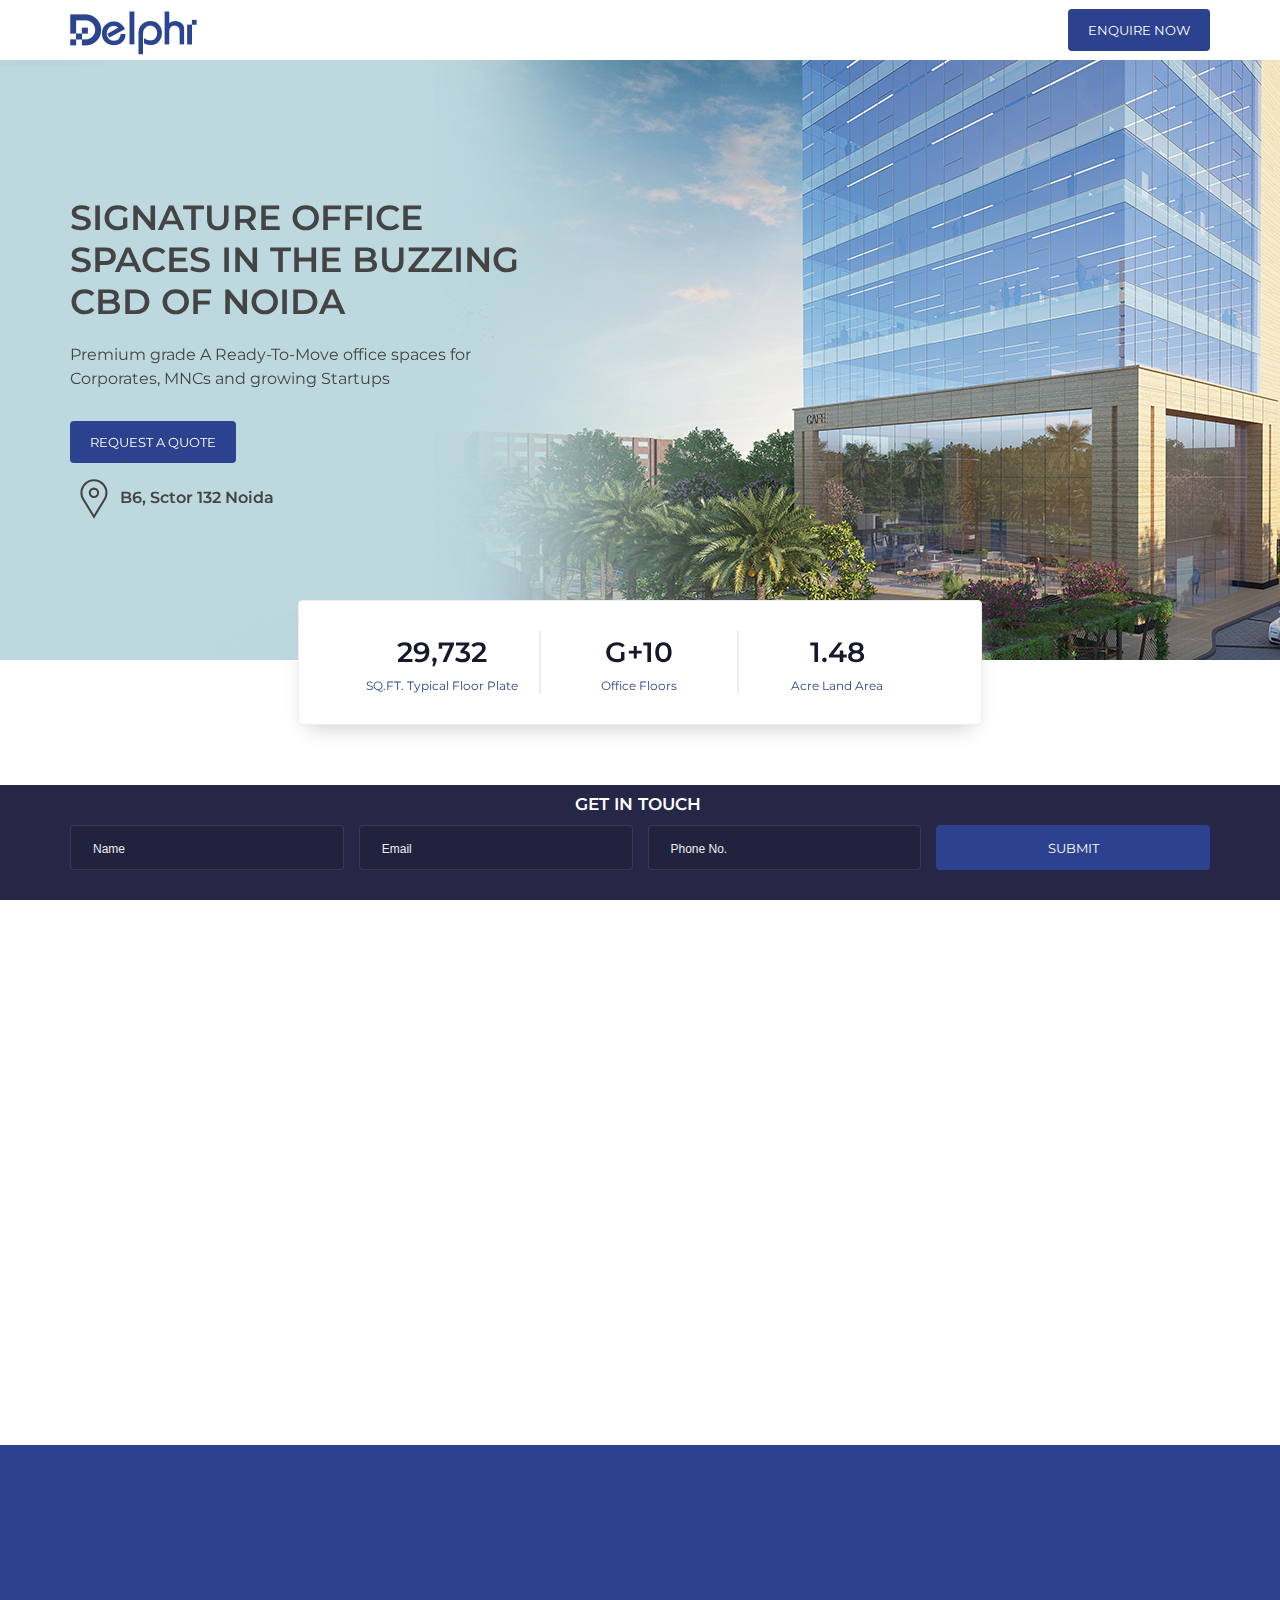
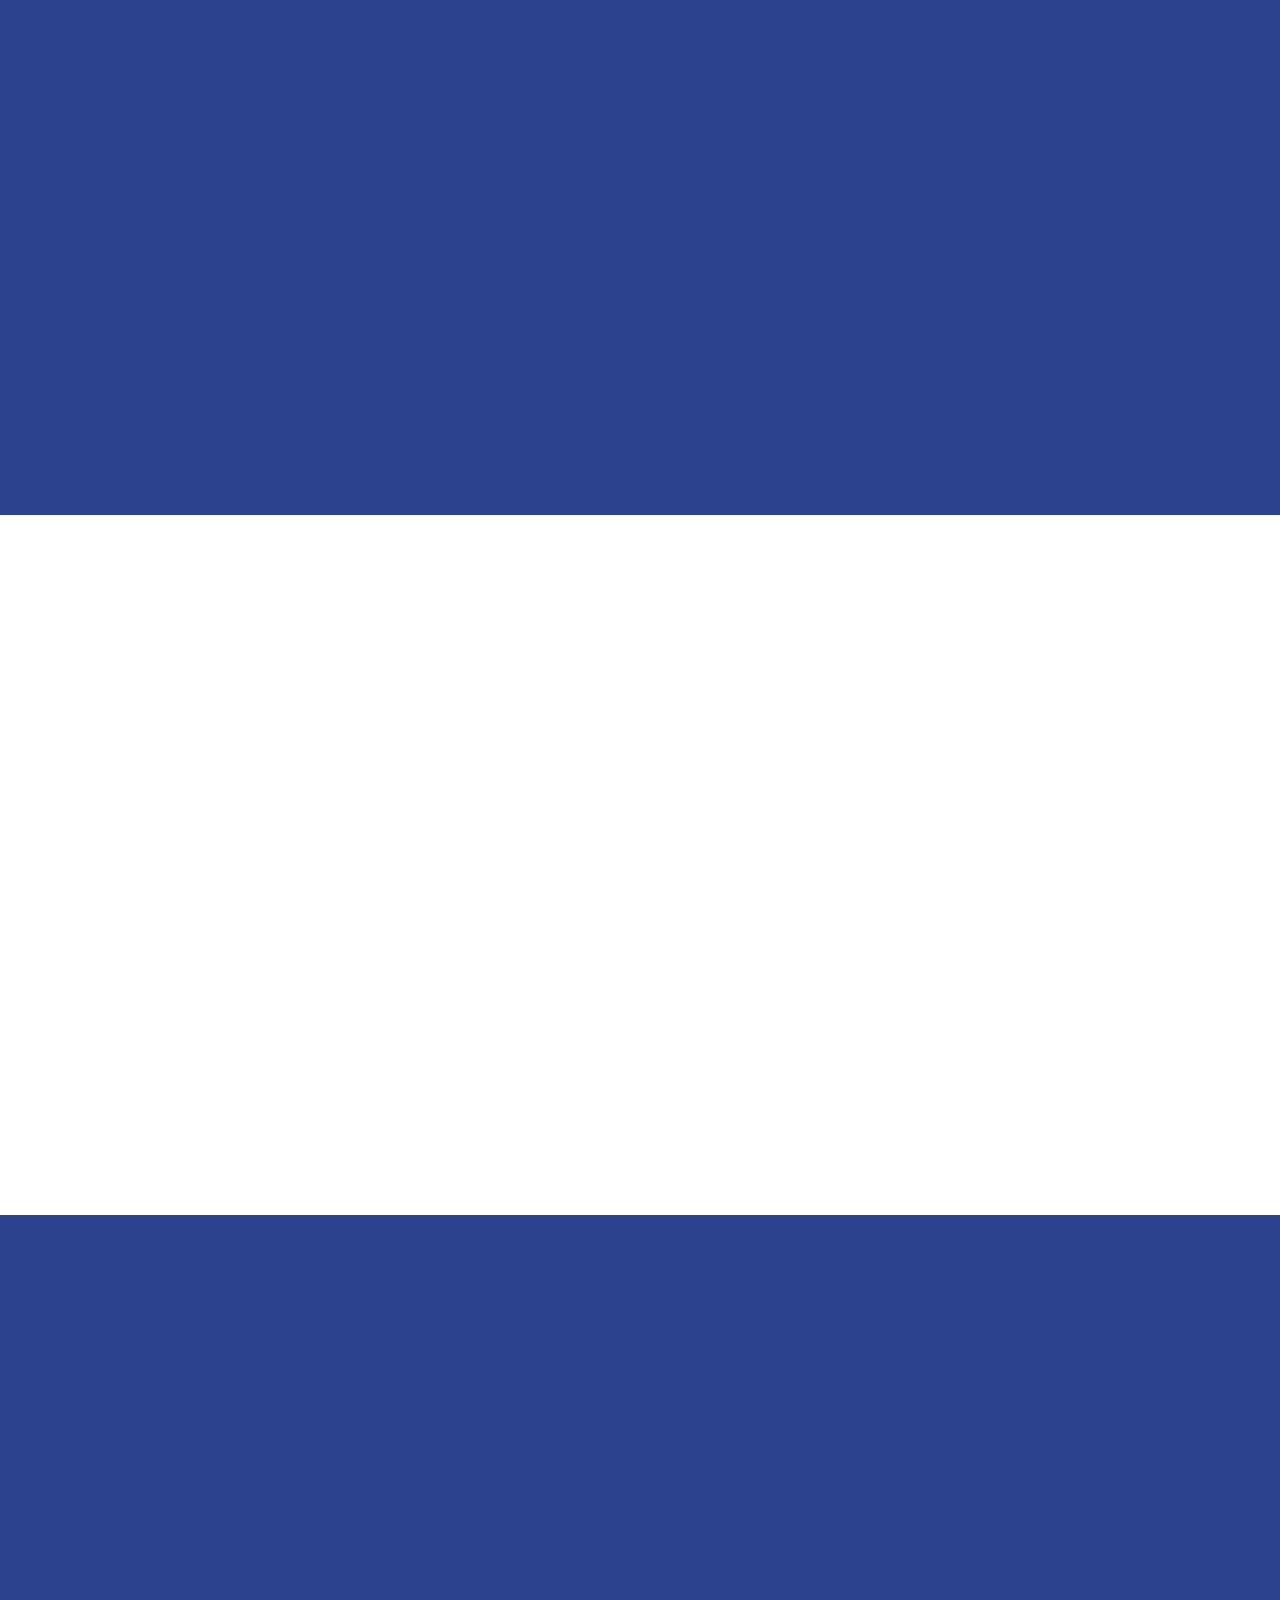
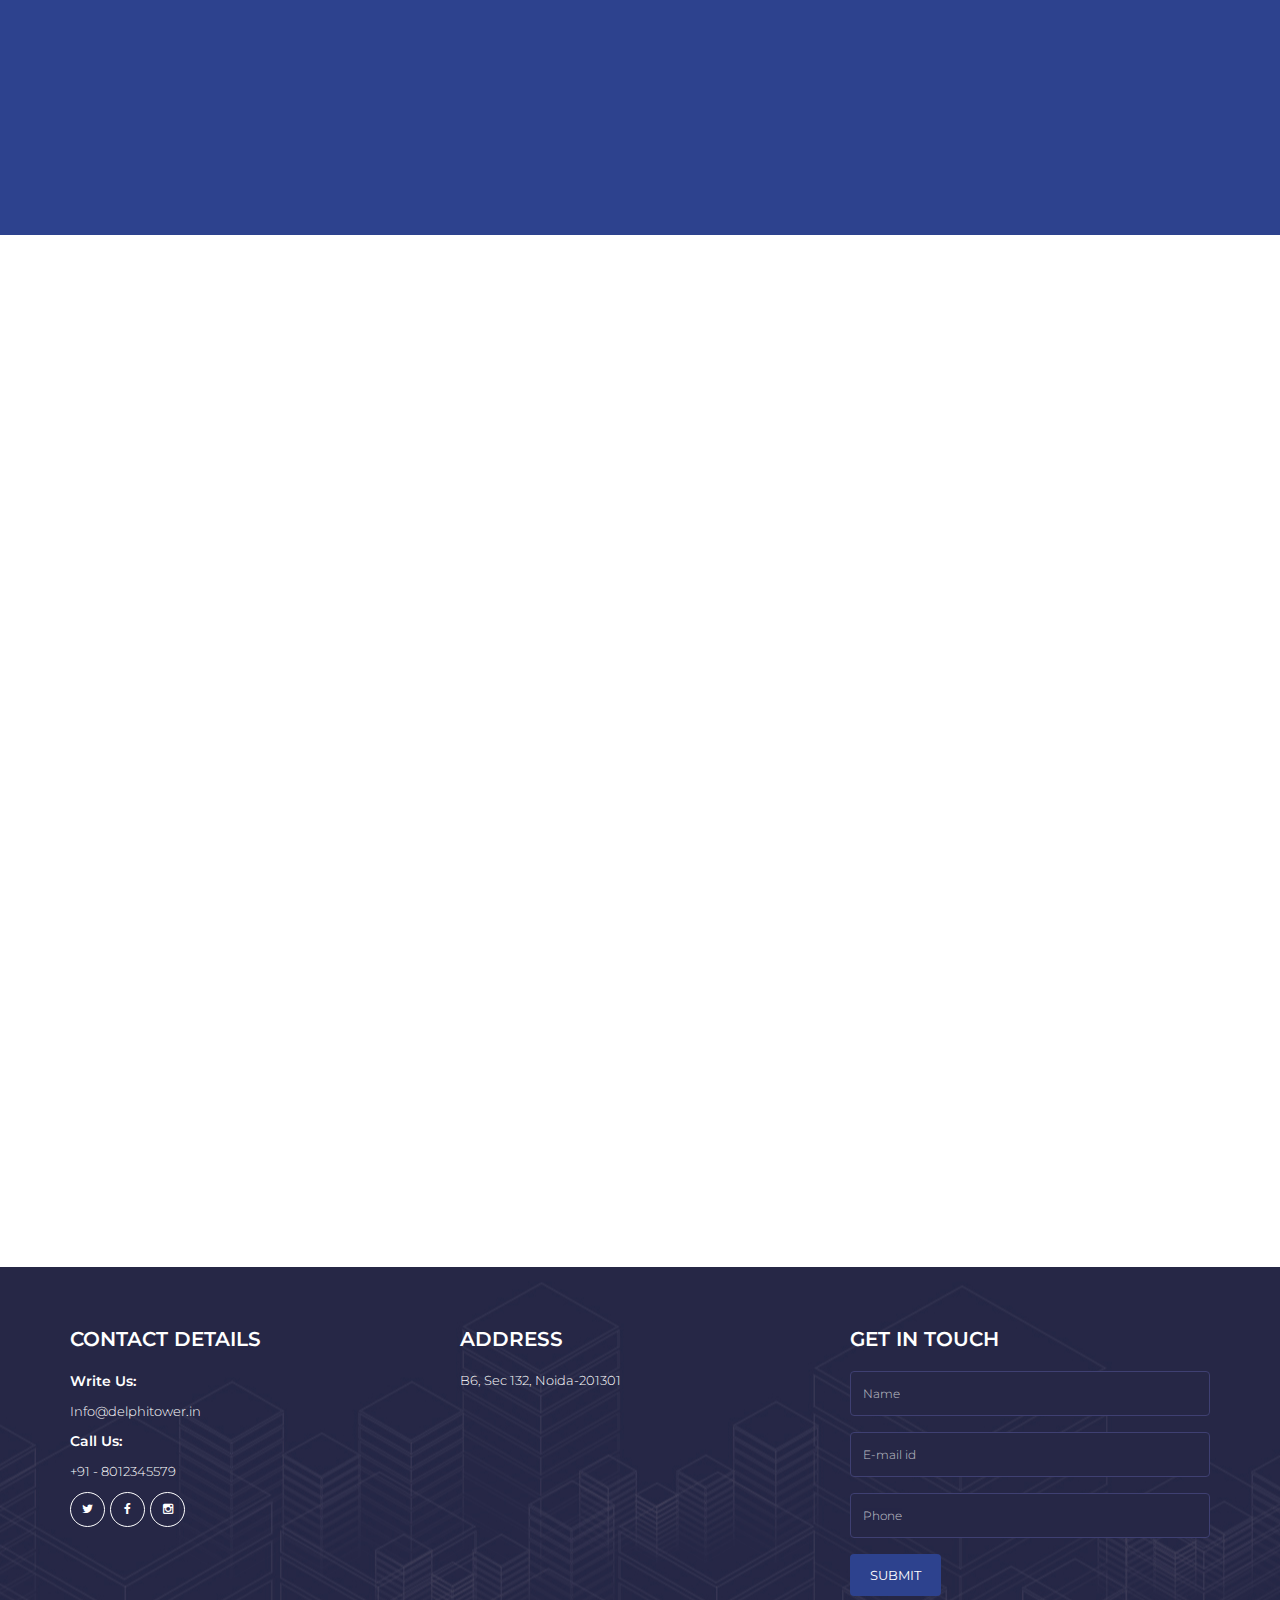
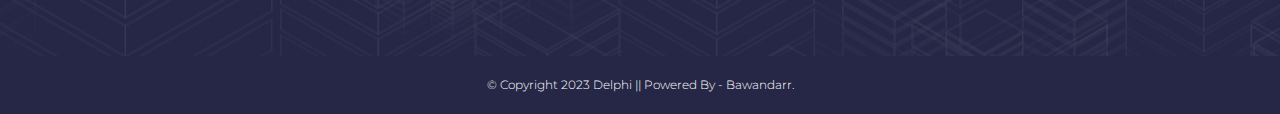
<file: index.html>
<!DOCTYPE html>
<!--
Click nbfs://nbhost/SystemFileSystem/Templates/Licenses/license-default.txt to change this license
Click nbfs://nbhost/SystemFileSystem/Templates/Other/html.html to edit this template
-->
<html lang="en">

    <head>
        <title>Delphi</title>
        <meta name="description" content="Delphi">
        <meta charset="UTF-8">
        <meta name="viewport" content="width=device-width, initial-scale=1.0">
        <link rel="shortcut icon" href="images/favicon.jpg">
        <link href="https://fonts.googleapis.com/css2?family=Montserrat:wght@100;200;300;400;500;600;700;800&display=swap"
              rel="stylesheet">
        <link href="css/bootstrap.min.css" rel="stylesheet" />
        <link href="css/font-awesome.min.css" rel="stylesheet" />
        <link href="css/flaticon.css" rel="stylesheet" />
        <link href="css/jquery.fancybox.min.css" rel="stylesheet" />
        <link href="css/owl.carousel.min.css" rel="stylesheet" />
        <link href="css/owl.theme.default.min.css" rel="stylesheet" />
        <link href="css/aos.css" rel="stylesheet" />
        <link href="css/style.css" rel="stylesheet" />
    </head>

    <body>
        <header id="header">
            <div class="container">
                <div class="navbar">
                    <div class="logo-box">
                        <img src="images/delphi-logo.png" class="logo img-fluid" alt="Delphi" />
                    </div>
                    <div class="button-box">
                        <a href="javascript:void(0);" data-toggle="modal" data-target="#myModal" class="btn-pink">
                            Enquire Now
                        </a>
                        <!--<p style="font-size: 6pt;margin-top: 10px;font-weight: 500">HARERA/GGM/328/60/2019/22 | <a href="https://www.haryanarera.gov.in/"
                                                                                                                   target="_blank">www.haryanarera.gov.in</a></p>-->
                    </div>
                </div>
            </div>
        </header>
        <section class="banner">
            <div class="container">
                <div class="banner-text" data-aos="fade-up" data-aos-duration="2000">
                    <div>
                        <h2 class="mb-20">Signature office spaces in the buzzing CBD of Noida</h2>
                        <p class="mb-30">Premium grade A Ready-To-Move office spaces for Corporates, MNCs and growing Startups</p>
                        <a href="javascript:void(0);" data-toggle="modal" data-target="#myModal" class="btn-pink mb-10">Request A Quote </a>
                        <p style="display: flex;align-items: center;font-weight: 600;"><svg xmlns="http://www.w3.org/2000/svg" width="50" height="50" viewBox="0 0 24 24"><path fill="currentColor" d="M11.5 7A2.5 2.5 0 0 1 14 9.5a2.5 2.5 0 0 1-2.5 2.5A2.5 2.5 0 0 1 9 9.5A2.5 2.5 0 0 1 11.5 7m0 1A1.5 1.5 0 0 0 10 9.5a1.5 1.5 0 0 0 1.5 1.5A1.5 1.5 0 0 0 13 9.5A1.5 1.5 0 0 0 11.5 8m-4.7 4.36l4.7 7.73l4.7-7.73c.51-.86.8-1.81.8-2.86A5.5 5.5 0 0 0 11.5 4A5.5 5.5 0 0 0 6 9.5c0 1.05.29 2 .8 2.86m10.25.52L11.5 22l-5.55-9.12C5.35 11.89 5 10.74 5 9.5A6.5 6.5 0 0 1 11.5 3A6.5 6.5 0 0 1 18 9.5c0 1.24-.35 2.39-.95 3.38"/></svg> <a href="https://maps.app.goo.gl/MPcV8okjbz7aeAbv8" target="_blank"> B6, Sctor 132 Noida</a></p>
                        <div class="feature-box-sec d-none">
                            <div class="feature-box d-none">
                                <span class="d-none">
                                    18
                                </span>
                                <span>
                                    Golf Course Extension 
                                </span>
                            </div>
                            <div class="feature-box">
                                <span class="d-none">
                                    12
                                </span>
                                <span>
                                    B6, Sctor 132 Noida 
                                </span>
                            </div>
                        </div>
                    </div>
                </div>
            </div>
            <img src="images/desk-banner.jpg" alt="Delphi" class="img-fluid desk-view" />
            <img src="images/mob-banner.jpg" alt="Delphi" class="img-fluid mob-view" />
        </section>
        <section class="success-sec">
            <div class="container">
                <div class="success-box-sec" data-aos="zoom-in" data-aos-duration="1000">
                    <div class="success-box">
                        <span>
                            29,732
                        </span>
                        <span>
                            SQ.FT. Typical Floor Plate
                        </span>
                    </div>
                    <div class="success-box">
                        <span>
                            G+10
                        </span>
                        <span>
                            Office Floors
                        </span>
                    </div>
                    <div class="success-box">
                        <span>
                            1.48
                        </span>
                        <span>
                            Acre Land Area
                        </span>
                    </div>
                </div>
            </div>
        </section>

        <section class="about-sec pb-60" data-aos="fade-up" data-aos-duration="2000">
            <div class="container">
                <div class="row align-items-center">
                    <div class="col-lg-6">
                        <img src="images/about-delphi.jpg" alt="Delphi" class="img-fluid" />
                    </div>
                    <div class="col-lg-6">
                        <div class="about-text animate__animated animate__fadeIn  animate__slow">
                            <span class="main-subtitle">Welcome to Delphi</span>
                            <span class="main-title">Complementing the Corporate Landscape in Noida</span>
                            <span class="main-description mb-30">Delphi, an architectural marvel in Noida, offers a fusion of luxury and sustainability for top-tier businesses. This cutting-edge complex features 10 office floors, with a sutting welcoming lobby, and vibrant retail & F&B options on the ground floor. </span>
                            <table class="table table-bordered table-striped">
                                <tr>
                                    <th>Key details </th>
                                    <th></th>
                                </tr>
                                <tr>
                                    <td>Building Type:</td>
                                    <td>IT/ITEs </td>
                                </tr>
                                <tr>
                                    <td>Structure: </td>
                                    <td>Basement + Ground + 10 Floors</td>
                                </tr>
                                <tr>
                                    <td>Total Leasable Area: </td>
                                    <td>Approximately 289,884 sq. ft.</td>
                                </tr>
                                <tr>
                                    <td>Green Pathway: </td>
                                    <td>1.5-meter-wide for an eco-friendly touch.</td>
                                </tr>
                                <tr>
                                    <td>Spacious Design: </td>
                                    <td>4.5-meter floor-to-ceiling height.</td>
                                </tr>
                                <tr>
                                    <td>Efficient Floor Plates: </td>
                                    <td>Around 29,732 sq. ft. per typical floor.</td>
                                </tr>
                                <tr>
                                    <td>Ample Parking: </td>
                                    <td>2 levels accommodating 328 cars.</td>
                                </tr>
                            </table>
                            <a href="javascript:void(0);" data-toggle="modal" data-target="#myModal" class="btn-pink">Enquire Now</a>
                        </div>
                    </div>
                </div>
            </div>
        </section>

        <section class="about-splendor p-60">
            <div class="container" data-aos="fade-up" data-aos-duration="2000">
                <div class="row">

                    <div class="col-xl-6">
                        <div class="about-splendor-right p-20">
                            <div class="section-title text-left mb-2">
                                <!--<span class="main-subtitle section-title__tagline color-white">Splendor Group</span>-->
                                <h2 class="main-title section-title__title color-white">Located in the buzzing CBD of Noida: Sector 132 </h2>
                            </div>
                            <p class="about-splendor-right-text pb-3">Strategically positioned in Noida's thriving business district, Delphi offers unparalleled access and visibility, making it an ideal choice for leading MNCs and corporates.</p>
                            <div id="main">
                                <div class="accordion" id="faq">
                                    <div class="card">
                                        <div class="card-header" id="faqhead4">
                                            <a href="#" class="btn btn-header-link" data-toggle="collapse" data-target="#faq4"
                                               aria-expanded="true" aria-controls="faq4">Residential</a>
                                        </div>

                                        <div id="faq4" class="collapse show" aria-labelledby="faqhead4" data-parent="#faq">
                                            <div class="card-body">
                                                - Jaypee WishTown | 3 Min <br>
                                                - ATS One Hamlet & ATS Village | 3 Min <br>
                                                - Grand Omaxe | 5 Min

                                            </div>
                                        </div>
                                    </div>
                                    <div class="card">
                                        <div class="card-header" id="faqhead1">
                                            <a href="#" class="btn btn-header-link collapsed" data-toggle="collapse" data-target="#faq1"
                                               aria-expanded="true" aria-controls="faq1">Educational Institutes</a>
                                        </div>

                                        <div id="faq1" class="collapse" aria-labelledby="faqhead1" data-parent="#faq">
                                            <div class="card-body">
                                                - Amity University | 5 Min <br>
                                                - Gautam Buddha University | 10 Min <br>
                                                - Sharda University | 10 Min  <br>
                                                - Noida International University | 27 Min <br>
                                                - Galgotias University | 29 Min

                                            </div>
                                        </div>
                                    </div>
                                    <div class="card">
                                        <div class="card-header" id="faqhead2">
                                            <a href="#" class="btn btn-header-link collapsed" data-toggle="collapse" data-target="#faq2"
                                               aria-expanded="true" aria-controls="faq2">Major Transportation & Connectivity</a>
                                        </div>

                                        <div id="faq2" class="collapse" aria-labelledby="faqhead2" data-parent="#faq">
                                            <div class="card-body">
                                                - FNG Expressway | 5 Min <br>
                                                - Yamuna Expressway | 10 Min <br>
                                                - DND Flyway | 10 Min <br>
                                                - Auto Expo | 25 Min <br>
                                                - Noida International Airport | 40 Min <br>
                                                - Eastern Peripheral | 48 Min

                                            </div>
                                        </div>
                                    </div>
                                    <div class="card">
                                        <div class="card-header" id="faqhead3">
                                            <a href="#" class="btn btn-header-link collapsed" data-toggle="collapse" data-target="#faq3"
                                               aria-expanded="true" aria-controls="faq3">Offices</a>
                                        </div>

                                        <div id="faq3" class="collapse" aria-labelledby="faqhead3" data-parent="#faq">
                                            <div class="card-body">
                                                - Adobe | 3 Min <br>
                                                - Microsoft | 4 Min <br>
                                                - HCL | 5 Min <br>
                                                - TCS | 5 Min <br>
                                                - Infosys | 5 Min <br>
                                                - Genpact | 8 Min <br>
                                                - Birla Soft | 9 Min <br>
                                                - Dell | 16 Min <br>
                                                - Samsung | 26 Min

                                            </div>
                                        </div>
                                    </div>

                                </div>
                            </div>
                            <a href="javascript:void(0);" data-toggle="modal" data-target="#myModal" class="btn-purple mt-1">Enquire Now</a>
                        </div>
                    </div>
                    <div class="col-xl-6">
                        <div class="about-splendor-left">
                            <div class="about-splendor-img">
                                <img src="images/location-delphi.jpg" class="img-fluid" alt="Delphi"/>
                            </div>
                        </div>
                    </div>
                </div>
            </div>
        </section>

        <section class="main-picture"></section>

        <section class="about-splendor p-60">
            <div class="container" data-aos="fade-up" data-aos-duration="2000">
                <div class="row">
                    <div class="col-xl-6">
                        <div class="about-splendor-right p-30">
                            <div class="section-title text-left">
                                <!--<span class="main-subtitle section-title__tagline color-white">Splendor Group</span>-->
                                <h2 class="main-title section-title__title color-white">Design and Architecture</h2>
                            </div>
                            <p class="about-splendor-right-text">Delphi stands as a testament to sustainable architecture, seamlessly blending eco-conscious design with modern aesthetics. From energy-efficient systems to green pathways, every aspect is crafted for environmental excellence and corporate prestige.</p>
                            <div class="about-splendor-content mb-10">
                                <div class="about-splendor-content-img">
                                    <img src="images/design-delphi2.jpg" class="img-fluid" alt="Delphi"/>
                                </div>
                                <div class="about-splendor-content-list">
                                    <ul class="list-unstyled about-splendor-points">
                                        <li>
                                            <i class="fa fa-check-square color-white" aria-hidden="true"></i>
                                            <span class="color-white">Leed Platinum Green Building </span>
                                        </li>
                                        <li>
                                            <i class="fa fa-check-square color-white" aria-hidden="true"></i>
                                            <span class="color-white">Green Breakout Zones </span>
                                        </li>
                                        <li>
                                            <i class="fa fa-check-square color-white" aria-hidden="true"></i>
                                            <span class="color-white">1.5 Meters Green Pathways  </span>
                                        </li>
                                        <li>
                                            <i class="fa fa-check-square color-white" aria-hidden="true"></i>
                                            <span class="color-white">Destination Controlled Elevators</span>
                                        </li>
                                    </ul>
                                </div>
                            </div>
                            <a href="javascript:void(0);" data-toggle="modal" data-target="#myModal" class="btn-purple mt-20">Enquire Now</a>
                        </div>
                    </div>
                    <div class="col-xl-6">
                        <div class="about-splendor-left">
                            <div class="about-splendor-img">
                                <img src="images/design-delphi1.jpg" class="img-fluid" alt="Delphi"/>
                            </div>
                            <div class="about-splendor-one-box-1"></div>
                            <div class="about-splendor-one-box-2"></div>
                        </div>
                    </div>
                </div>
            </div>
        </section>


        <section class="payment-plan text-center p-60" id="payment-plan" data-aos="fade-up" data-aos-duration="2000">
            <div class="container">
                <span class="main-title">Blueprint for Success</span>
                <span class="main-description">Strategically crafted for business efficiency, openness and smooth mobility</span>
                <div><img src="images/master-plan.jpg" alt="" class="img-fluid" style="max-width: 100%"/></div>
                
                <a href="javascript:void(0);" data-toggle="modal" data-target="#myModal" class="btn-purple mt-1">Download Floor Plan</a>
                
                <ul class="nav nav-pills nav-justified mt-30 mb-30 d-none">
                    <li><a class="active" data-toggle="tab" href="#tab1">Plan 1</a></li>
                    <li><a data-toggle="tab" href="#tab2" aria-expanded="false">Plan 2</a></li>
                </ul>

                <div class="tab-content d-none">
                    <div id="tab1" class="tab-pane fade active show">
                        <table class="table table-bordered table-striped">
                            <tr>
                                <th>S.No.</th>
                                <th>Installments</th>
                                <th>Payments</th>
                            </tr>
                            <tr>
                                <td>1.</td>
                                <td>Booking Amount</td>
                                <td>1,00,000</td>
                            </tr>
                            <tr>
                                <td>2.</td>
                                <td>Within 30 Days of Booking </td>
                                <td>95% of the BSP less Booking Amount + Other charges + GST as Applicable</td>
                            </tr>
                            <tr>
                                <td>3.</td>
                                <td>At the TIme of possessions*</td>
                                <td>5% + GST as Applicable</td>
                            </tr>
                        </table>
                    </div>
                    <div id="tab2" class="tab-pane fade">
                        <table class="table table-bordered table-striped">
                            <tr>
                                <th>S.No.</th>
                                <th>Installments</th>
                                <th>Payments</th>
                            </tr>
                            <tr>
                                <td>1.</td>
                                <td>Booking Amount</td>
                                <td>2,00,000</td>
                            </tr>
                            <tr>
                                <td>2.</td>
                                <td>Within 30 Days of Booking </td>
                                <td>95% of the BSP less Booking Amount + Other charges + GST as Applicable</td>
                            </tr>
                            <tr>
                                <td>3.</td>
                                <td>At the TIme of possessions*</td>
                                <td>5% + GST as Applicable</td>
                            </tr>
                        </table>
                    </div>
                </div>
            </div>
        </section>

        <footer class="p-60">
            <div class="container">
                <div class="row">
                    <div class="col-lg-8">
                        <div class="row">
                            <div class="col-lg-6">
                                <h3>Contact Details</h3>
                                <b>Write Us:</b>
                                <p><a href="mailto:info@delphitower.in">Info@delphitower.in</a></p>

                                <b>Call Us:</b>
                                <p><a href="tel:8012345579">+91 - 8012345579</a></p>

                                <ul class="social justify-content-start mb-20">
                                    <li><a href="#" target="_blank"><i class="fa fa-twitter"></i></a></li>
                                    <li><a href="#" target="_blank"><i class="fa fa-facebook"></i></a></li>
                                    <li><a href="#" target="_blank"><i class="fa fa-instagram"></i></a></li>
                                </ul>
                            </div>
                            <div class="col-lg-6">
                                <h3>Address</h3>
                                <p>B6, Sec 132, Noida-201301</p>
                                <!--<iframe
                                    src="https://www.google.com/maps/embed?pb=!1m18!1m12!1m3!1d14008.11232797992!2d77.20498719837433!3d28.628920445073465!2m3!1f0!2f0!3f0!3m2!1i1024!2i768!4f13.1!3m3!1m2!1s0x390cfd37b741d057%3A0xcdee88e47393c3f1!2sConnaught%20Place%2C%20New%20Delhi%2C%20Delhi%20110001!5e0!3m2!1sen!2sin!4v1702040837394!5m2!1sen!2sin"
                                    width="100%" height="155" style="border:0;" allowfullscreen="" loading="lazy"
                                    referrerpolicy="no-referrer-when-downgrade"></iframe>-->
                            </div>
                        </div>
                    </div>
                    <div class="col-lg-4">
                        <form method="post" name="myform" action="javascript:void(0);">
                            <div class="footer-form">
                                <h3>Get In Touch</h3>
                                <div class="form-group">
                                    <input name="name1" id="name1" class="form-control shadow-none" placeholder="Name"
                                           type="text" required="">
                                </div>
                                <div class="form-group">
                                    <input type="text" name="email1" id="email1" class="form-control shadow-none"
                                           placeholder="E-mail id" required="">
                                </div>
                                <div class="form-group">
                                    <input type="text" name="phone1" id="phone1" class="form-control shadow-none"
                                           placeholder="Phone" required="">
                                </div>
                                <button name="submit" id="submit" class="btn-pink" style="border: none;cursor: pointer"
                                        type="submit">Submit</button>
                                <p id="thankyou" style="color:#fff;display: none;margin: 10px 0px;">Thanks for the interest.
                                    We
                                    will contact you soon!</p>
                            </div>
                        </form>
                    </div>
                </div>
            </div>
        </footer>
        <section class="copyright p-20">
            <div class="container">
                <!--
                <p>RERA Registration No. -HARERA/GGM/328/60/2019/22 | <a href="https://www.haryanarera.gov.in/"
                                                                         target="_blank">www.haryanarera.gov.in</a></p>
                <hr />
                <p style="font-size: 5pt;">“Developer: M/S Splendor Landbase Ltd. ; CIN: U45201DL2002PLC118130 ; Project:
                    Splendor Epitome; RERA No.-HARERA/GGM/328/60/2019/22;
                    Disclaimer: Commercial tower C is referred as 62nd avenue. the contents published herein shall not be
                    treated as any sort of invitation, legal
                    offer or promise or representation from the Developer. All images are artistic impressions. Layout of
                    the Project, Map/Design and shape of the
                    building, Blocks, Towers are tentative and the specifications, drawings, amenities, compounds, multiple
                    buildings, facilities, parameters etc.
                    shown in this advertisement are subject to change. The existing sanctioned plans of the Project are in
                    the process of being revised/ changed.
                    The intending purchaser must review the Project details, revised sanctioned plans and approvals, drafts
                    of the booking application and
                    agreement prescribed by the Developer for detailed terms and conditions. The intending purchaser must
                    make his/her own assessments
                    and independent inspection, and shall not rely on any date or the image in this advertisement.”</p>
                <hr /> -->
                <p>© Copyright 2023 Delphi || Powered By - <a href="#">Bawandarr</a>.</p>
            </div>
        </section>

        <section id="section1">
            <div class="container">
                <div id="bottom-form" class="bottom-form">
                    <form class="form-inline" name="myform3" method="post" action="javascript:void(0);">
                        <button class="close-btn mob-view" onclick="hideDiv()"><i class="fa fa-times"
                                                                                  aria-hidden="true"></i></button>
                        <div class="form-group first-box">
                            <h4>Get In Touch </h4>
                        </div>
                        <div class="bottom-form-grid">
                            <div class="form-group">
                                <input type="text" class="form-control shadow-none" id="name3" name="name3"
                                       placeholder="Name" required="">
                            </div>
                            <div class="form-group">
                                <input type="email" class="form-control shadow-none" id="email3" name="email3"
                                       placeholder="Email" required="">
                            </div>
                            <div class="form-group">
                                <input type="tel" class="form-control phone shadow-none" id="phone3" name="phone3"
                                       pattern="[6789][0-9]{9}" minlength="10" maxlength="10" placeholder="Phone No."
                                       required="">
                            </div>
                            <input type="submit" class="btn-pink" id="submit3" value="Submit">
                        </div>
                        <p id="thankyou3" style="color:#fff;display: none;margin: 10px 0px;">Thanks for the interest. We
                            will contact you soon!</p>
                    </form>
                </div>
            </div>
        </section>
        <div class="footer-btn">
            <div class="">
                <button onclick="showDiv()" class="mob-view submit-btn"
                        style="background:#262746;margin: 0px auto;color:#fff;position: relative;z-index: 999;width: 100%;padding: 25px 0px;line-height: 0px;border: none;text-transform: uppercase;">
                    Get a call
                </button>
            </div>
        </div>

        <div class="modal fade" id="myModal" role="dialog">
            <div class="modal-dialog">

                <!-- Modal content-->
                <div class="modal-content">
                    <div class="modal-body">
                        <div class="form-slider-wrapper">
                            <button class="close-btn" data-dismiss="modal"><i class="fa fa-times"
                                                                              aria-hidden="true"></i></button>
                            <h3>SHARE YOUR DETAILS</h3>
                            <hr>
                            <form class="form" name="myform4" method="post" action="javascript:void(0);">
                                <div class="form-group">
                                    <label for="name">Your Name<em>*</em></label>
                                    <input type="text" class="form-control" id="name4" name="name4" placeholder="Name"
                                           required="">
                                </div>
                                <div class="form-group" id="phone-div">
                                    <label for="phone">Your Phone<em>*</em></label>
                                    <input type="tel" class="form-control phone" id="phone4" name="mobile4" minlength="10"
                                           maxlength="10" pattern="[6789][0-9]{9}" placeholder="Phone No." required="">
                                </div>
                                <div class="form-group">
                                    <label for="email">Your Email<em>*</em></label>
                                    <input type="email" class="form-control" id="email4" name="email4" placeholder="Email"
                                           required="">
                                </div>
                                <div class="form-group">
                                    <div id="form-slider-status"></div>
                                    <button type="submit" id="submit4" class="btn submit-btn">SUBMIT</button>
                                    <p id="thankyou4" style="color:#fff;display: none;margin: 10px 0px;">Thanks for the
                                        interest. We will contact you soon!</p>
                                </div>
                            </form>
                        </div>
                    </div>
                </div>

            </div>
        </div>

        <script src="js/aos.js"></script>
        <script src="js/jquery.min.js"></script>
        <script src="js/bootstrap.min.js"></script>
        <script src="js/popper.min.js"></script>
        <script src="js/jquery.fancybox.min.js"></script>
        <script src="js/owl.carousel.js"></script>
        <script src="js/custom.js"></script>

        <script>
                    AOS.init({
                        easing: 'ease-out-back',
                        duration: 1000
                    });

        </script>

        <script type="text/javascript">
            function validateform() {

                if (document.myform.name1.value == 'Name' || document.myform.name1.value == '') {
                    return false;
                }

                if (document.myform.email1.value == 'Email' || document.myform.email1.value == '') {
                    return false;
                }

                var x = document.myform.email1.value;
                var atpos = x.indexOf("@");
                var dotpos = x.lastIndexOf(".");

                if (atpos < 1 || dotpos < atpos + 2 || dotpos + 2 >= x.length) {
                    return false;
                }

                if (document.myform.phone1.value == 'Phone' || document.myform.phone1.value == '') {
                    return false;
                } else {
                    return true;
                }

                if (document.myform.message1.value == 'Phone' || document.myform.message1.value == '') {
                    return false;
                } else {
                    return true;
                }

            }

            function validateform3() {

                if (document.myform3.name3.value == 'Name' || document.myform3.name3.value == '') {
                    return false;
                }

                if (document.myform3.email3.value == 'Email' || document.myform3.email3.value == '') {
                    return false;
                }

                var x = document.myform3.email3.value;
                var atpos = x.indexOf("@");
                var dotpos = x.lastIndexOf(".");

                if (atpos < 1 || dotpos < atpos + 2 || dotpos + 2 >= x.length) {
                    return false;
                }

                if (document.myform3.phone3.value == 'Phone' || document.myform3.phone3.value == '') {
                    return false;
                } else {
                    return true;
                }

            }

            function validateform4() {

                if (document.myform4.name4.value == 'Name' || document.myform4.name4.value == '') {
                    //   alert("Enter Your Name");
                    return false;
                }

                if (document.myform4.email4.value == 'Email' || document.myform4.email4.value == '') {
                    //   alert("Enter Your Email");
                    return false;
                }

                var x = document.myform4.email4.value;
                var atpos = x.indexOf("@");
                var dotpos = x.lastIndexOf(".");

                if (atpos < 1 || dotpos < atpos + 2 || dotpos + 2 >= x.length) {
                    //   alert("Enter Valid Email");
                    return false;
                }

                if (document.myform4.phone4.value == 'Phone' || document.myform4.phone4.value == '') {
                    //  alert("Enter phone");
                    return false;
                } else {
                    return true;
                }

            }

            $(document).ready(function () {
                $("#submit").click(function () {
                    var check = validateform();

                    if (check == true) {
                        $('#submit').attr('disabled');
                        var name1 = $('#name1').val();
                        var email1 = $('#email1').val();
                        var phone1 = $('#phone1').val();

                        $.ajax({
                            type: 'POST',
                            url: 'newsend.php',
                            data: {name1: name1, email1: email1, phone1: phone1},
                            success: function (datanew1) {
                                //alert(datanew)
                                if (datanew1 != '') {
                                     location.href = 'thank-you.html';
                                    //$("#thankyou").fadeIn();
                                    $('#name1').val('');
                                    $('#email1').val('');
                                    $('#phone1').val('');
                                }
                            }
                        });
                    }

                });

                $("#submit3").click(function () {
                    var check = validateform3();

                    if (check == true) {
                        $('#submit3').attr('disabled');
                        var name3 = $('#name3').val();
                        var email3 = $('#email3').val();
                        var phone3 = $('#phone3').val();

                        $.ajax({
                            type: 'POST',
                            url: 'sendmail.php',
                            data: {name3: name3, email3: email3, phone3: phone3},
                            success: function (datanew3) {
                                if (datanew3 != '') {
                                     location.href = 'thank-you.html';
                                    //$("#thankyou3").fadeIn();
                                    $('#name3').val('');
                                    $('#email3').val('');
                                    $('#phone3').val('');

                                }
                            }
                        });
                    }

                });

                $("#submit4").click(function () {
                    var check = validateform4();

                    if (check == true) {
                        $('#submit4').attr('disabled');
                        var name4 = $('#name4').val();
                        var email4 = $('#email4').val();
                        var phone4 = $('#phone4').val();

                        $.ajax({
                            type: 'POST',
                            url: 'popupsend.php',
                            data: {name4: name4, email4: email4, phone4: phone4},
                            success: function (datanew4) {
                                //alert(datanew)
                                if (datanew4 != '') {
                                     location.href = 'thank-you.html';
                                    //$("#thankyou4").fadeIn();
                                    $('#name4').val('');
                                    $('#email4').val('');
                                    $('#phone4').val('');

                                }
                            }
                        });
                    }

                });

            });

        </script>

    </body>

</html>
</file>
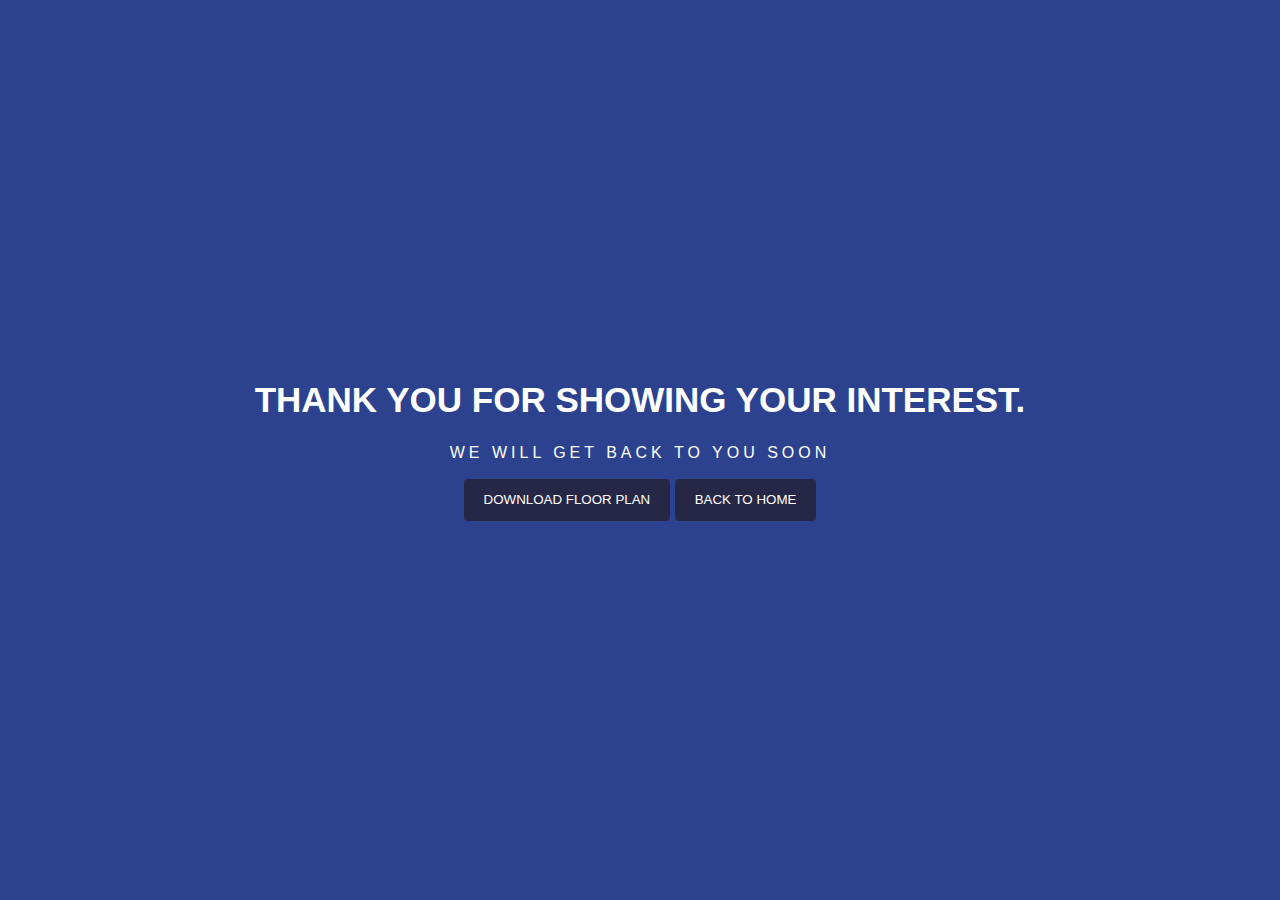
<file: thank-you.html>
<!DOCTYPE html>
<!--
To change this license header, choose License Headers in Project Properties.
To change this template file, choose Tools | Templates
and open the template in the editor.
-->
<html lang="en">
    <head>
        <title>Thank You  :: Delphi</title>
        <meta charset="UTF-8">
        <meta name="viewport" content="width=device-width, initial-scale=1.0">
        <link rel="shortcut icon" href="images/favicon.png">
        <link href="css/bootstrap.min.css" rel="stylesheet" />
        <link href="css/font-awesome.min.css" rel="stylesheet" />
        <link href="css/flaticon.css" rel="stylesheet" />
        <link href="css/jquery.fancybox.min.css" rel="stylesheet" />
        <link href="css/owl.carousel.min.css" rel="stylesheet" />
        <link href="css/owl.theme.default.min.css" rel="stylesheet" />
        <link href="css/aos.css" rel="stylesheet" />
        <link href="css/style.css" rel="stylesheet" />
        <style>
            body{margin: 0;padding: 0;}
            .hero-image {background: #2d428e;height: 100vh;background-position: center;background-repeat: no-repeat;background-size: cover;position: relative;z-index: 999;display: flex;justify-content: center;align-items: center;}
            .hero-text {text-align: center;position: relative;top: 0;left: 0;right: 0;bottom: 0;color: white;display: inline-block;width: 100%;max-width: 100%;margin: 0px auto;}
            .hero-text h1{font-size: 35px;font-family: 'Ubuntu', sans-serif;font-weight: 700;text-transform: uppercase;}
            .hero-text p{font-size: 16px;font-family: 'Ubuntu', sans-serif;font-weight: 300;text-transform: uppercase;letter-spacing: 4px;}
            .submit-btn{padding: 10px 15px;display:inline-block;background: #fee2ca;width: auto;border-radius: 0px;color:#0b162a;border:none;margin-top: 0px;margin-bottom: 0px;margin-left: 10px;font-family: 'Lato', sans-serif;text-transform: uppercase;font-weight: 400;transition: .5s;text-decoration:none;}
            .submit-btn:hover{background: #e9cbb1;color:#0b162a;transition: .5s;}
            
            @media (max-width:767px){
                .hero-text h1{font-size: 23px;}
                .hero-text p{letter-spacing: 2px;}
            }
        </style>
        
    </head>
    <body>
   
       <div class="hero-image">
            <div class="hero-text">
                <h1>Thank you for showing your interest.</h1>
                <p>We will get back to you soon</p>
                <a href="#" class="btn-purple mt-1">Download Floor Plan</a> <a href="./" class="btn-purple mt-1">Back To Home</a>
            </div>
        </div>
    </body>
</html>
</file>
<file: css/flaticon.css>
@font-face {
  font-family: "Flaticon";
  src: url("../fonts/Flaticon.eot");
  src: url("../fonts/Flaticon.eot?#iefix") format("embedded-opentype"),
       url("../fonts/Flaticon.woff2") format("woff2"),
       url("../fonts/Flaticon.woff") format("woff"),
       url("../fonts/Flaticon.ttf") format("truetype"),
       url("../fonts/Flaticon.svg#Flaticon") format("svg");
  font-weight: normal;
  font-style: normal;
}
@media screen and (-webkit-min-device-pixel-ratio:0) {
  @font-face {
    font-family: "Flaticon";
    src: url("../fonts/Flaticon.svg#Flaticon") format("svg");
  }
}
[class^="flaticon-"]:before, [class*=" flaticon-"]:before,
[class^="flaticon-"]:after, [class*=" flaticon-"]:after {font-family: Flaticon;font-style: normal;}
.flaticon-button:before {
    content: "\f101";
}
.flaticon-button:before {
    content: "\f101";
}
.flaticon-user:before {
    content: "\f102";
}
.flaticon-phone:before {
    content: "\f103";
}
.flaticon-setting-lines:before {
    content: "\f104";
}
.flaticon-bed:before {
    content: "\f105";
}
.flaticon-bath:before {
    content: "\f106";
}
.flaticon-car:before {
    content: "\f107";
}
.flaticon-ruler:before {
    content: "\f108";
}
.flaticon-add:before {
    content: "\f109";
}
.flaticon-resize:before {
    content: "\f10a";
}
.flaticon-photo-camera:before {
    content: "\f10b";
}
.flaticon-play-button:before {
    content: "\f10c";
}
.flaticon-left-arrow:before {
    content: "\f10d";
}
.flaticon-down-arrow:before {
    content: "\f10e";
}
.flaticon-up-arrow:before {
    content: "\f10f";
}
.flaticon-right-arrow:before {
    content: "\f110";
}
.flaticon-house:before {
    content: "\f111";
}
.flaticon-calculator:before {
    content: "\f112";
}
.flaticon-discord:before {
    content: "\f113";
}
.flaticon-maps:before {
    content: "\f114";
}
.flaticon-email:before {
    content: "\f115";
}
.flaticon-home:before {
    content: "\f116";
}
.flaticon-apartment:before {
    content: "\f117";
}
.flaticon-business-and-trade:before {
    content: "\f118";
}
.flaticon-villa:before {
    content: "\f119";
}
.flaticon-living-room:before {
    content: "\f11a";
}
.flaticon-houses:before {
    content: "\f11b";
}
.flaticon-price:before {
    content: "\f11c";
}
.flaticon-car-key:before {
    content: "\f11d";
}
.flaticon-return:before {
    content: "\f11e";
}
.flaticon-checked:before {
    content: "\f11f";
}
.flaticon-filter:before {
    content: "\f120";
}
.flaticon-calendar:before {
    content: "\f121";
}
.flaticon-file:before {
    content: "\f122";
}
.flaticon-air-conditioner:before {
    content: "\f123";
}
.flaticon-barbecue:before {
    content: "\f124";
}
.flaticon-dryer:before {
    content: "\f125";
}
.flaticon-dumbbell:before {
    content: "\f126";
}
.flaticon-laundry:before {
    content: "\f127";
}
.flaticon-microwave:before {
    content: "\f128";
}
.flaticon-outdoor-shower:before {
    content: "\f129";
}
.flaticon-refrigerator:before {
    content: "\f12a";
}
.flaticon-sauna:before {
    content: "\f12b";
}
.flaticon-swimmer:before {
    content: "\f12c";
}
.flaticon-coaxial:before {
    content: "\f12d";
}
.flaticon-liquid-soap:before {
    content: "\f12e";
}
.flaticon-wifi:before {
    content: "\f12f";
}
.flaticon-blinds:before {
    content: "\f130";
}
.flaticon-chair:before {
    content: "\f131";
}
.flaticon-grass:before {
    content: "\f132";
}
.flaticon-graduate-cap:before {
    content: "\f133";
}
.flaticon-heartbeat:before {
    content: "\f134";
}
.flaticon-house-1:before {
    content: "\f135";
}
.flaticon-share:before {
    content: "\f136";
}
.flaticon-picture:before {
    content: "\f137";
}
.flaticon-map:before {
    content: "\f138";
}
.flaticon-street-view:before {
    content: "\f139";
}
.flaticon-translate:before {
    content: "\f13a";
}
.flaticon-invoice:before {
    content: "\f13b";
}
.flaticon-mail-inbox-app:before {
    content: "\f13c";
}
.flaticon-view:before {
    content: "\f13d";
}
.flaticon-document:before {
    content: "\f13e";
}
.flaticon-trash:before {
    content: "\f13f";
}
.flaticon-edit:before {
    content: "\f140";
}
.flaticon-customer-reviews:before {
    content: "\f141";
}
.flaticon-shopping-bag:before {
    content: "\f142";
}
.flaticon-clock:before {
    content: "\f143";
}
.flaticon-heart-shape-outline:before {
    content: "\f144";
}
.flaticon-place:before {
    content: "\f145";
}
.flaticon-magnifiying-glass:before {
    content: "\f146";
}
.flaticon-dashboard:before {
    content: "\f147";
}
.flaticon-browser:before {
    content: "\f148";
}
.flaticon-logout:before {
    content: "\f149";
}
</file>
<file: css/style.css>
/* 
    Created on : 08-Dec-2023, 13:01:00 pm
    Author     : Rohit Chauhan
*/

* {
    margin: 0;
    padding: 0;
}

body,
html {
    height: 100%;
    margin: 0;
    background: #fff ! important;
}

html {
    height: 100%;
    overflow-x: hidden;
    -webkit-overflow-scrolling: touch;
    scroll-behavior: smooth
}

a {
    text-decoration: none;
    color: inherit;
    transition: .3s ease-in-out;
}

a:hover {
    text-decoration: none;
    transition: .3s ease-in-out;
}

h1,
h2,
h3,
h4,
h5,
h6 {
    margin: 0px;
    padding: 0px;
}

p {
    margin: 0;
    font-family: 'Inter', sans-serif;
    font-weight: 400;
}

ul {
    list-style-type: none;
    display: inline-block;
    width: 100%;
    padding: 0;
    margin: 0;
}

li {
    list-style-type: none;
}


h1 {
    font-size: 36px;
}

h2 {
    font-size: 30px
}

h3 {
    font-size: 24px
}

h4 {
    font-size: 20px
}

h5 {
    font-size: 12pt
}

h6 {
    font-size: 16px
}

.text-capitalize {
    text-transform: capitalize
}

.text-lowercase {
    text-transform: lowercase
}

.text-uppercase {
    text-transform: uppercase;
}

.max-container90 {
    max-width: 90%;
    margin: 0px auto
}

.zindex99999 {
    z-index: 99999;
    position: relative
}

.p-10 {
    padding-top: 10px;
    padding-bottom: 10px;
}

.p-20 {
    padding-top: 20px;
    padding-bottom: 20px;
}

.p-30 {
    padding-top: 30px;
    padding-bottom: 30px;
}

.p-40 {
    padding-top: 40px;
    padding-bottom: 40px;
}

.p-50 {
    padding-top: 50px;
    padding-bottom: 50px;
}

.p-60 {
    padding-top: 60px;
    padding-bottom: 60px;
}

.p-70 {
    padding-top: 70px;
    padding-bottom: 70px;
}

.p-80 {
    padding-top: 80px;
    padding-bottom: 80px;
}

.p-90 {
    padding-top: 90px;
    padding-bottom: 90px;
}

.p-100 {
    padding-top: 100px;
    padding-bottom: 100px;
}

.pt-10 {
    padding-top: 10px
}

.pt-20 {
    padding-top: 20px
}

.pt-30 {
    padding-top: 30px
}

.pt-40 {
    padding-top: 40px
}

.pt-50 {
    padding-top: 50px
}

.pt-60 {
    padding-top: 60px
}

.pt-70 {
    padding-top: 70px
}

.pt-80 {
    padding-top: 80px
}

.pt-90 {
    padding-top: 90px
}

.pt-100 {
    padding-top: 100px
}

.pb-10 {
    padding-bottom: 10px;
}

.pb-20 {
    padding-bottom: 20px;
}

.pb-30 {
    padding-bottom: 30px;
}

.pb-40 {
    padding-bottom: 40px;
}

.pb-50 {
    padding-bottom: 50px;
}

.pb-60 {
    padding-bottom: 60px;
}

.pb-70 {
    padding-bottom: 70px;
}

.pb-80 {
    padding-bottom: 80px;
}

.pb-90 {
    padding-bottom: 90px;
}

.pb-100 {
    padding-bottom: 100px;
}

.pb-150 {
    padding-bottom: 150px;
}

.pb-200 {
    padding-bottom: 200px
}

.mt-10 {
    margin-top: 10px;
}

.mt-20 {
    margin-top: 20px;
}

.mt-30 {
    margin-top: 30px;
}

.mt-40 {
    margin-top: 40px;
}

.mt-50 {
    margin-top: 50px;
}

.mt-60 {
    margin-top: 60px;
}

.mt-70 {
    margin-top: 70px;
}

.mt-80 {
    margin-top: 80px;
}

.mt-90 {
    margin-top: 90px;
}

.mt-100 {
    margin-top: 100px;
}

.mb-10 {
    margin-bottom: 10px;
}

.mb-20 {
    margin-bottom: 20px;
}

.mb-30 {
    margin-bottom: 30px;
}

.mb-40 {
    margin-bottom: 40px;
}

.mb-50 {
    margin-bottom: 50px;
}

.mb-60 {
    margin-bottom: 60px;
}

.mb-70 {
    margin-bottom: 70px;
}

.mb-80 {
    margin-bottom: 80px;
}

.mb-90 {
    margin-bottom: 90px;
}

.mb-100 {
    margin-bottom: 100px;
}

.no-padding {
    padding: 0;
}

.no-margin {
    margin: 0;
}

.no-padding-left {
    padding-left: 0px;
}

.break-line {
    display: block;
    border-bottom: 1px solid #f28c7a;
    margin: 30px 0px;
    width: 100%;
}

@font-face {
    font-family: Serbie;
    src: url(/assets/fonts/serbie.regular.otf) format("opentype");
    font-style: normal;
    font-weight: 600;
}

@font-face {
    font-family: Amithen;
    src: url(/assets/fonts/Amithen.ttf) format("truetype");
    font-style: normal;
    font-weight: 600;
}


@keyframes boxRotate {

    0%,
    100% {
        transform: rotateY(0deg);
        visibility: visible;
    }

    25%,
    75% {
        visibility: hidden;
        transform: rotateY(-90deg);
    }

    50% {
        transform: rotateY(-180deg);
        visibility: visible;
    }
}

@keyframes boxRotateReverse {

    0%,
    100% {
        transform: rotateY(0deg);
        visibility: visible;
    }

    25%,
    75% {
        transform: rotateY(90deg);
        visibility: hidden;
    }

    50% {
        transform: rotateY(180deg);
        visibility: visible;
    }
}

.inner-head-title {
    text-align: center;
    display: grid;
    position: relative;
    z-index: 9
}

.inner-head-title .head-title {
    font-family: 'Inter', sans-serif;
    font-size: 1.5rem;
    font-weight: normal;
    margin-bottom: 5px;
    text-transform: uppercase
}

.inner-head-title .head-description {
    font-family: 'Inter', sans-serif;
    font-size: 10pt;
    max-width: 100%;
    margin: 0px auto;
    line-height: 20px;
}

.common-section {
    background: #fff;
}

.common-section p {
    font-family: 'Inter', sans-serif;
    font-size: 10pt;
    color: #696969;
    margin-bottom: 15px;
}

.common-section ul {
    padding-left: 15px;
}

.common-section ul li {
    font-family: 'Inter', sans-serif;
    font-size: 10pt;
    color: #696969;
    margin-bottom: 15px;
    list-style-type: circle;
}


.enquiry-form {
    background: #00e293;
    padding: 20px;
    position: relative;
}

.enquiry-form .form-heading {
    font-family: 'Lora', sans-serif;
    font-size: 20pt;
    font-weight: 600;
    color: #fff;
    display: block;
    margin-bottom: 10px;
}

.enquiry-form .form-control {
    border-radius: 0px;
    background: #fff;
    color: #696969;
    border: 1px solid rgb(255 255 255 / 50%);
    font-family: 'Inter', sans-serif;
    font-size: 10pt;
}

.enquiry-form .form-control::placeholder {
    color: #696969;
    font-family: 'Inter', sans-serif;
    font-size: 9pt;
    opacity: 0.7;
}

.enquiry-form .appointment-form .form-fields {
    display: grid;
    grid-template-columns: 1fr;
}

.enquiry-object {
    position: absolute;
    top: 20px;
    right: 0;
    width: 60px;
}


.modal-dialog {
    margin: 0 auto;
    position: absolute;
    left: 50%;
    top: 50%;
    transform: translate(-50%, -50%) ! important;
}

.modalform .modal-dialog {
    width: 360px;
}

.close-btn {
    border-radius: 50px;
    border: 2px solid #fff;
    width: 30px;
    height: 30px;
    background: #4d92fe;
    color: #fff;
    outline: none;
    position: absolute;
    right: -20px;
    top: -20px;
    line-height: 0;
    cursor: pointer;
}

.btn-pink {
    font-family: 'Montserrat', sans-serif;
    background: #2d428e;
    display: inline-block;
    padding: 6px 20px;
    color: #fff;
    font-weight: 400;
    font-size: 10pt;
    transition: .5s;
    text-transform: uppercase;
    line-height: 30px;
    border: none;
    outline: none;
    cursor: pointer;
    border-radius: 4px;
}

.btn-pink:hover {
    color: #fff;
    background: #1596d4;
    transition: .5s;
}

.btn-purple {
    font-family: 'Montserrat', sans-serif;
    background: #262746;
    display: inline-block;
    padding: 6px 20px;
    color: #fff;
    font-weight: 400;
    font-size: 10pt;
    transition: .5s;
    text-transform: uppercase;
    line-height: 30px;
    border: none;
    outline: none;
    cursor: pointer;
    border-radius: 4px;
}

.btn-purple:hover {
    color: #fff;
    background: #1596d4;
    transition: .5s;
}

.btn-pink-sm {
    font-family: 'Montserrat', sans-serif;
    background: #2d428e;
    display: inline-block;
    padding: 8px 12px;
    color: #fff;
    font-weight: 400;
    font-size: 12px;
    transition: .5s;
    text-transform: capitalize;
    border: none;
    outline: none;
    cursor: pointer;
    border-radius: 4px;
}

.btn-pink-sm:hover {
    color: #fff;
    background: #1596d4;
    transition: .5s;
}

.dark-bg {
    background: #381666
}


::-webkit-scrollbar {
    width: 5px;
}

::-webkit-scrollbar-track {
    border-radius: 0px;
}

::-webkit-scrollbar-thumb {
    background: #aaa;
    border-radius: 0px;
}

::-webkit-scrollbar-thumb:hover {
    background: #aaa;
}

.desk-view {
    display: block;
}

.mob-view {
    display: none;
}

/*Navbar CSS Start*/

header {
    padding: 5px 0px;
    z-index: 999999;
    position: relative;
    width: 100%;
    transition: all 0.5s ease;
    background: #fff;
    transition: .5s;
}

.logo {
    width: 150px;
    transition: all 0.5s ease;
}

.affix {
    background: #fff;
    padding: 5px 0px;
    transition: all 0.5s ease;
    margin-top: 0px;
    position: fixed;
}

.affix .logo {
    width: 130px;
    transition: all 0.5s ease;
}

header .row {
    align-items: center
}

.navbar-toggler {
    display: flex;
    flex-direction: column;
    align-items: end;
    border: none;
    outline: none ! important;
}

.toggle-line {
    width: 25px;
    height: 2px;
    display: block;
    background: #444;
    border-radius: 100px;
    margin: 3px 0px;
    transition: .5s ease-in-out;
}

.toggle-line:nth-child(2) {
    width: 20px;
    height: 2px;
}

.navbar {
    display: grid;
    grid-template-columns: 1fr 1fr;
    grid-gap: 15px;
    padding: 0;
}

.navbar .button-box {
    text-align: right;
}

/*Navbar CSS End*/

.banner {
    height: 600px;


    background-color: #262746;
    /*  background-image: url('../images/desk-banner.jpg');*/
    background-position: center;
    background-repeat: no-repeat;
    background-size: cover;
    position: relative;
    z-index: 99999;
}

.banner img {
    position: absolute;
    top: 0;
    object-fit: cover;
    height: 600px;
    width: 100%;
}

.banner-text {
    max-width: 40%;
    display: flex;
    align-items: center;
    position: relative;
    z-index: 9;
    height: 600px;
}

.banner-text h2 {
    font-size: 35px;
    color: #444;
    font-weight: 600;
    font-family: 'Montserrat', sans-serif;
    text-transform: uppercase;
}

.banner-text p {
    font-size: 16px;
    color: #444;
    font-weight: 400;
    font-family: 'Montserrat', sans-serif;
}

.feature-box-sec {
    display: grid;
    grid-template-columns: 1fr;
    background: rgb(23 24 43 / 80%);
    padding: 7px 20px;
    grid-gap: 15px;
    border-radius: 4px;
    max-width: 50%
}

.feature-box-sec .feature-box {
    display: flex;
    align-items: center;
    grid-gap: 15px;
}

.feature-box-sec .feature-box:first-child {
    border-right: 2px solid #fff;
}

.feature-box-sec .feature-box span:first-child {
    font-size: 40px;
    color: #fff;
    font-weight: 600;
    font-family: 'Montserrat', sans-serif;
    text-transform: uppercase;
}

.feature-box-sec .feature-box span:last-child {
    font-size: 13px;
    color: #fff;
    font-weight: 400;
    font-family: 'Montserrat', sans-serif;
}

.success-sec {
    background: #fff;
    position: relative;
    z-index: 99999;
}

.success-box-sec {
    display: grid;
    grid-template-columns: 1fr 1fr 1fr;
    background: #fff;
    padding: 30px 45px;
    grid-gap: 0px;
    border-radius: 4px;
    max-width: 60%;
    margin: 0px auto;
    position: relative;
    top: -60px;
    box-shadow: 0px 10px 20px -8px #ccc;
    border: 1px solid #eee;
}

.success-box-sec .success-box {
    display: grid;
    flex-wrap: wrap;
    align-items: center;
    grid-gap: 5px;
    justify-content: center;
    text-align: center;
}

.success-box-sec .success-box:first-child {
    border-right: 2px solid #eee;
}

.success-box-sec .success-box:nth-child(2) {
    border-right: 2px solid #eee;
}

.success-box-sec .success-box span:first-child {
    font-size: 28px;
    color: #17182b;
    font-weight: 600;
    font-family: 'Montserrat', sans-serif;
    text-transform: uppercase;
}

.success-box-sec .success-box span:last-child {
    font-size: 12px;
    color: #2d428e;
    font-weight: 400;
    font-family: 'Montserrat', sans-serif;
    line-height: 16px;
}

.about-sec img {
    border-radius: 4px;
}

.main-subtitle {
    font-size: 16px;
    color: #2d428e;
    font-weight: 500;
    font-family: 'Montserrat', sans-serif;
    text-transform: uppercase;
    display: block;
    margin-bottom: 10px;
}

.main-title {
    font-size: 28px;
    color: #444;
    font-weight: 600;
    font-family: 'Montserrat', sans-serif;
    display: block;
    margin-bottom: 10px;
    text-transform: uppercase;
}

.main-description {
    font-size: 14px;
    color: #444;
    font-weight: 400;
    font-family: 'Montserrat', sans-serif;
    display: block;
}

.main-picture {
    background: url('../images/main-picture.jpg');
    background-attachment: fixed;
    height: 700px;
    background-size: cover;
    background-repeat: no-repeat;
    background-position: center
}

#main #faq .card {
  margin-bottom: 10px;
  border: 0;
  font-family: 'Montserrat', sans-serif;
}

#main #faq .card .card-header {
  border: 0;
  border-radius: 0px;
  padding: 0;
}

#main #faq .card .card-header .btn-header-link {
  color: #fff;
  display: block;
  text-align: left;
  background: #2d428e;
  color: #fff;
  padding: 8px 0px;
  font-size: 10pt;
  border-radius: 0px;
  outline: none;
  box-shadow: none;
  border-bottom: 1px solid #21357c;
}

#main #faq .card .card-header .btn-header-link:after {
  content: "\f107";
  font-family: 'Font Awesome 5 Free';
  font-weight: 900;
  float: right;
}

#main #faq .card .card-header .btn-header-link.collapsed {
  background: #2d428e;
  color: #fff;
  outline: none
}

#main #faq .card .card-header .btn-header-link.collapsed:after {
  content: "\f106";
}

#main #faq .card .collapsing {
  background: #2d428e;
  line-height: 30px;
  color: #fff;
  font-size: 10pt
}

#main #faq .card .collapse {
  border: 0;
}

#main #faq .card .collapse .card-body{
    padding: 8px 10px
}

#main #faq .card .collapsing .card-body{
    padding: 8px 10px
}

#main #faq .card .collapse.show {
  background: #2d428e;
  line-height: 30px;
  color: #fff;
  font-size: 10pt
}

.about-splendor {
    position: relative;
    display: block;
    background: #2d428e;
}

.color-white {
    color: #fff ! important;
}

.about-splendor-left {
    position: relative;
    display: block;
    margin-left: 0px;
}

.about-splendor-one-box-1 {
    position: absolute;
    bottom: 60px;
    right: 60px;
    height: 60px;
    width: 60px;
    background-color: #262746;
    animation: boxRotate 8s linear infinite;
    transform-origin: right;
}

.about-splendor-one-box-2 {
    position: absolute;
    bottom: 0;
    right: 0;
    height: 60px;
    width: 60px;
    background-color: #262746;
    animation: boxRotate 8s linear infinite;
    transform-origin: left;
}

.about-splendor-one-box-3 {
    position: absolute;
    bottom: -112px;
    right: 112px;
    height: 112px;
    width: 112px;
    background-color: #000000;
    animation: boxRotate 8s linear infinite;
    transform-origin: right;
}

.about-splendor-img {
    position: relative;
    display: block;
}

.about-splendor-img img {
    width: 100%;
    border-radius: 4px;
}

.about-splendor-right {
    position: relative;
    display: block;
    margin-left: 20px;
}

.about-splendor-right .section-title {
    margin-bottom: 25px;
}

.about-splendor-right-text {
    margin: 0;
    padding-bottom: 32px;
    font-family: 'Montserrat', sans-serif;
    font-weight: 300;
    color: #fff;
    font-size: 14px;
}

.about-splendor-content {
    position: relative;
    display: flex;
    align-items: center;
    border-top: 0px solid #e3e3e3;
    padding-top: 0px;
}

.about-splendor-content-img {
    position: relative;
    display: block;
}

.about-splendor-content-img img {
    border-radius: 4px;
}

.about-splendor-content-list {
    margin-left: 15px;
}

.about-splendor-points {
    position: relative;
    display: block;
}

.about-splendor-points li {
    display: flex;
    align-items: center;
    font-size: 13px;
}

.about-splendor-points li+li {
    margin-top: 2px;
}

.about-splendor-points li .icon span {
    font-size: 13px;
}

.about-splendor-points li .text {
    margin-left: 10px;
}

.about-splendor-points li .text p {
    font-size: 13px;
    margin: 0;
}

.about-splendor-points li {
    display: flex;
    width: 100%;
    float: left;
    align-items: center;
    margin-bottom: 10px;
}

.about-splendor-points li i {
    margin-right: 10px;
    color: #414141;
}

.about-splendor-points li span {
    font-family: 'Montserrat', sans-serif;
    color: #414141;
    font-weight: 300;
    font-size: 13px;
}

.owl-dots span {
    width: 20px ! important;
    height: 6px ! important;
    background: #aaa ! important;
    border-radius: 100px;
    margin: 0px 3px ! important;
    transition: .5s ! important;
    border: none;
    outline: none;
}

.owl-dots .active span {
    width: 40px ! important;
    height: 6px;
    background: #2d428e ! important;
    border-radius: 100px;
    transition: .5s;
}

.owl-theme .owl-dots .owl-dot {
    outline: none;
    border: none;
    transition: .5s;
}

.opportunity {
    position: relative;
    display: block;
    background-color: #1596d4;
    z-index: 1;
}

.opportunity-shape {
    position: absolute;
    top: 0;
    bottom: 0;
    left: 0;
    right: 0;
    background-repeat: repeat;
    background-position: center;
    z-index: -1;
}

.opportunity-top {
    position: relative;
    display: block;
    padding: 60px 0 0;
}

.opportunity-top-left {
    position: relative;
    display: block;
}

.opportunity-top-left .section-title__tagline {
    color: #fff;
}

.opportunity-top-left .section-title__title {
    color: #fff;
    margin-bottom: 30px;
}

.opportunity-top-right {
    position: relative;
    display: block;
    margin-top: 13px;
}

.opportunity-top-text {
    color: #fff;
    font-family: 'Montserrat', sans-serif;
    font-size: 15px;
    font-weight: 300;
    line-height: 28px;
    max-width: 85%
}

.opportunity-bottom {
    position: relative;
    display: block;
    padding: 0 0 90px;
    counter-reset: count;
}

.opportunity-single {
    position: relative;
    display: flex;
    align-items: center;
    margin-bottom: 30px;
    background-color: #fff;
    overflow: hidden;
    z-index: 1;
    font-family: 'Montserrat', sans-serif;
    padding: 0px 30px;
    min-height: 170px;
}

.opportunity-single:before {
    content: "";
    position: absolute;
    top: -10px;
    left: -10px;
    height: 30px;
    width: 30px;
    border-radius: 100px;
    background-color: #262746;
    z-index: -1;
    transition: .5s;
    transform: perspective(400px) rotateX(90deg) scale(0);
    transform-origin: left top;
}

.opportunity-single:hover:before {
    opacity: 1;
    -webkit-transform: perspective(400px) rotateX(0deg) scale(1.0);
    -ms-transform: perspective(400px) rotateX(0deg) scale(1.0);
    transform: perspective(400px) rotateX(0deg) scale(1.0);
}

.opportunity-title {
    font-size: 20px;
    text-transform: uppercase;
    line-height: 25px;
}

.opportunity-title a {
    color: var(--mibooz-black);
    transition: all 500ms linear;
    background: linear-gradient(to right, currentcolor 0%, currentcolor 100%) 0px 46% / 0px 1px no-repeat;
    font-weight: 500
}

.opportunity-icon {
    position: absolute;
    top: 30px;
    right: 40px;
    font-size: 65px;
    transition: transform 500ms ease;
}

.opportunity-icon img {
    width: 70px;
    background: #262746;
    padding: 10px;
    border-radius: 100px;
}

.opportunity-count {
    height: 30px;
    width: 30px;
    position: absolute;
    top: 20px;
    left: 30px;
    line-height: 30px;
    opacity: 15%;
}

.opportunity-count:before {
    position: absolute;
    height: 30px;
    width: 30px;
    font-size: 22px;
    line-height: 30px;
    font-weight: 600;
    counter-increment: count;
    content: "0" counter(count);
}

.opportunity-view-all {
    position: relative;
    display: flex;
    align-items: center;
    justify-content: space-between;
    padding: 0px 30px;
    background-color: #c31304;
    min-height: 170px;
}

.opportunity-view-all-title {
    font-size: 30px;
    text-transform: uppercase;
    line-height: 25px;
    font-weight: 300;
}

.opportunity-view-all-title a {
    color: #fff;
    transition: all 500ms ease;
    background: linear-gradient(to right, currentcolor 0%, currentcolor 100%) 0px 46% / 0px 1px no-repeat;
}

.opportunity-view-all-arrow a img {
    width: 45px;
    background: #f2f2f2;
    padding: 10px;
    border-radius: 100px;
}


.project-item {
    position: relative;
}

.project-item img {
    height: 400px;
    object-fit: cover;
    border-radius: 4px;
}

.project-patch {
    background: #fff;
    padding: 15px;
    display: flex;
    flex-direction: column;
    align-items: center;
    justify-content: center;
    position: absolute;
    left: 50%;
    top: 50%;
    transform: translate(-50%, -50%);
    width: 70%;
    transition: .5s;
}

.project-item:hover .project-patch {
    width: 90%;
}

.project-patch .project-title {
    font-family: 'Montserrat', sans-serif;
    font-size: 10pt;
    text-transform: uppercase;
    font-weight: 500;
    color: #000
}

.project-patch .project-properties {
    font-family: 'Montserrat', sans-serif;
    font-size: 9pt;
    text-transform: capitalize;
    font-weight: 400;
    color: #2d428e;
}

#payment-plan .nav-pills {
    display: flex;
    justify-content: center;
}

#payment-plan .nav-pills li {
    display: inline-flex;
}

#payment-plan .nav-pills li a {
    background: #262746;
    color: #fff;
    margin-left: 20px;
    font-size: 15px;
    text-transform: uppercase;
    font-family: 'Montserrat', sans-serif;
    border-radius: 4px;
    padding: 8px 25px;
}

#payment-plan .nav-pills li .active {
    background: #027cc6 ! important;
}

#payment-plan .nav-pills li:first-child a {
    margin-left: 0px;
}

table tr th {
    color: #000;
    font-size: 16px;
    padding: 8px 15px ! important;
    font-family: 'Montserrat', sans-serif;
}

table tr td {
    color: #000;
    font-size: 13px;
    padding: 6px 15px ! important;
    font-family: 'Montserrat', sans-serif;
}

footer {
    display: inline-block;
    width: 100%;
    background: #262746;
    background-image: url('../images/footer-bg.jpg');
    position: relative;
    z-index: 99999;
    background-position: center;
}

footer h3 {
    font-family: 'Montserrat', sans-serif;
    font-size: 20px;
    font-weight: 600;
    color: #fff;
    margin-bottom: 20px;
    text-transform: uppercase
}

footer p {
    font-family: 'Montserrat', sans-serif;
    font-size: 13px;
    color: #fff;
    font-weight: 300;
    margin-bottom: 10px;
}

footer b {
    font-family: 'Montserrat', sans-serif;
    font-size: 14px;
    color: #fff;
    font-weight: 600;
    margin-bottom: 10px;
    display: block;
}

footer p a {
    color: #fff;
    ;
    transition: .5s;
}

footer p a:hover {
    color: #fff;
    transition: .5s;
    opacity: 1
}

footer .footer-form .form-control {
    border-radius: 4px;
    background: #262746;
    border: 1px solid #3f4072;
    color: #fff;
    font-size: 14px;
    height: 45px;
}

footer .footer-form .form-control::placeholder {
    color: #fff;
    opacity: 0.7;
    font-size: 12px;
    font-family: 'Montserrat', sans-serif;
    font-weight: 300
}

footer .footer-form .form-control:focus {
    border: 1px solid #fff;
}

footer .footer-form .btn-orange-sm {
    font-size: 16px;
    outline: none;
    border: none;
}

.social {
    position: relative;
    display: flex;
    justify-content: end;
}

.social li {
    margin-right: 5px;
}

.social li a {
    color: #fff;
    font-size: 12px;
    font-weight: 100;
    width: 35px;
    height: 35px;
    display: flex;
    align-items: center;
    justify-content: center;
    transition: .5s;
    border: 1px solid #fff;
    margin-bottom: 0px;
    border-radius: 100px;
}

.social li a:hover {
    color: #fff;
    background: #2d428e;
    border: 1px solid #2d428e;
    transition: .5s;
}

.copyright {
    background: #262746;
    position: relative;
    z-index: 99999;
}

.copyright p {
    font-family: 'Montserrat', sans-serif;
    font-size: 12px;
    color: #fff;
    font-weight: 300;
    text-align: center;
}

.copyright p a {
    color: #fff;
    transition: .5s;
}

.copyright p a:hover {
    color: #2d428e;
    transition: .5s;
}

#section1 {
    background: #262746;
    position: fixed;
    bottom: 0;
    width: 100%;
    z-index: 99
}

.eleven {
    background: #262746;
    position: relative;
    bottom: 0;
    width: 100%;
    z-index: 99
}

#bottom-form form {
    display: block;
    margin-top: 0
}

#bottom-form .form-inline .form-group {
    display: inline-block;
    margin-bottom: 0;
    vertical-align: middle;
    width: 100%
}

#bottom-form .form-inline .form-control {
    display: inline-block;
    vertical-align: middle
}

#bottom-form {
    background: #262746;
    padding-top: 30px;
    padding-bottom: 30px;
    margin: 0;
    position: relative;
    border-radius: 0;
    text-align: center
}

#bottom-form .first-box h4 {
    color: #fff;
    font-family: 'montserrat', sans-serif;
    text-transform: uppercase;
    font-weight: 600;
    text-align: center;
    margin: 0;
    margin-right: 5px;
    font-size: 17px;
    line-height: 22px;
    margin-bottom: 10px;
}

#bottom-form .second-box i {
    float: left;
    font-size: 30px;
    margin-right: 5px
}

#bottom-form .form-control {
    border-radius: 4px;
    height: 45px;
    padding: 6px 22px;
    margin-left: 4px;
    background: #21223d;
    color: #fff;
    width: 100%;
    font-family: lato, sans-serif;
    font-size: 14px;
    border: 1px solid rgb(255 255 255/10%);
    margin: 0;
}

#bottom-form .form-control:focus {
    border: 1px solid rgb(255 255 255/20%)
}

#bottom-form .form-control::placeholder {
    color: #eee;
    font-family: lato, sans-serif;
    font-size: 12px
}

#bottom-form .form-control textarea {
    padding-top: 9px
}

#bottom-form .form-control input {
    background: #0483d0;
    border-top: 1px solid #59ade0;
    border-right: 1px solid #59ade0
}

.bottom-form-grid {
    display: grid;
    grid-template-columns: 1fr 1fr 1fr 1fr;
    grid-gap: 15px;
}

.modal-open {
    padding-right: 0px ! important;
}

#myModal {
    position: fixed;
    top: 0;
    right: 0;
    bottom: 0;
    left: 0;
    z-index: 99999;
    background: rgb(0 0 0 / 50%);
    opacity: 1 ! important;
    z-index: 99999999;
}

#myModal .modal-body {
    padding: 0;
}

#myModal .modal-dialog {
    background: transparent;
    width: 360px;
    margin: 0 auto;
    position: absolute;
    left: 50%;
    top: 50%;
    transform: translate(-50%, -50%);
}

#myModal .modal-content {
    border: none;
    background-color: transparent;
}

#myModal .form-slider-wrapper label {
    font-family: 'Montserrat', sans-serif;
    margin-bottom: 5px;
    text-transform: uppercase;
    font-weight: 400;
    font-size: 12px;
}

#myModal .form-slider-wrapper {
    filter: progid:DXImageTransform.Microsoft.Alpha(Opacity=98);
    opacity: 0.98;
    background-color: #262746;
    display: block;
    height: auto;
    padding: 20px 30px 30px 30px;
    position: relative;
    width: 360px;
    z-index: 10;
    color: #fff;
    right: 0;
    bottom: 0;
}

#myModal .form-slider-wrapper .form-control {
    border-radius: 0px;
    margin-bottom: 10px;
    background: #fff;
}

#myModal .form-slider-wrapper h1 {
    margin-top: 0;
    margin-bottom: 0px;
    font-size: 28px;
}

#myModal .form-slider-wrapper h3 {
    margin: 0;
    color: #fff;
    font-size: 20px;
    margin-bottom: 20px;
}

#myModal .form-slider-wrapper h3:after {
    display: none;
}

#myModal .form-slider-wrapper hr {
    filter: progid:DXImageTransform.Microsoft.Alpha(Opacity=20);
    opacity: 0.2;
    margin: 15px 0;
    border-top: 1px solid #fff;
}

#myModal .form-slider-wrapper .btn {
    font-size: 18px;
    padding: 10px;
    width: 100%;
    position: relative;
    background: #51c5ea;
    color: #fff;
    margin: 0;
    margin-top: 10px;
    font-family: 'Montserrat', sans-serif;
    height: auto;
    transition: .5s;
}

#myModal .form-slider-wrapper .btn:hover {
    background: #2d428e;
    transition: .5s;
}

#myModal .form-slider-wrapper figure {
    filter: progid:DXImageTransform.Microsoft.Alpha(Opacity=60);
    opacity: 0.6;
}

#myModal .form-slider-wrapper .custom-radio {
    border: 2px solid #fff;
    padding: 2px 14px;
    text-align: center;
    margin: 0px auto;
    border-radius: 6px;
    margin-bottom: 0px;
}

#myModal .form-slider-wrapper .custom-radio input {
    visibility: hidden;
}

#myModal .form-slider-wrapper .custom-control-label::before {
    left: -20px;
}

#myModal .form-slider-wrapper .custom-control-label::after {
    left: -20px;
}

#myModal .form-slider-wrapper .custom-control-label {
    position: relative;
    margin-left: 10px;
    font-size: 14px;
}

#myModal .form-slider-wrapper .list-inline-item:not(:last-child) {
    margin-right: 5px;
}

/*Thank You Page CSS Start*/

.hero-image {
    background-image: linear-gradient(to right top, #00caaf, #00d0ab, #00d6a5, #00dc9d, #00e194);
    height: 100vh;
    background-position: center;
    background-repeat: no-repeat;
    background-size: cover;
    position: relative;
    z-index: 999;
    display: flex;
    justify-content: center;
    align-items: center;
}

.hero-text {
    text-align: center;
    position: relative;
    top: 0;
    left: 0;
    right: 0;
    bottom: 0;
    color: white;
    display: inline-block;
    width: 100%;
    max-width: 100%;
    margin: 0px auto;
}

.hero-text h1 {
    font-size: 35px;
    font-family: 'Lora', sans-serif;
    font-weight: 700;
    text-transform: uppercase;
    margin-bottom: 20px;
}

.hero-text p {
    font-size: 16px;
    font-family: 'Inter', sans-serif;
    font-weight: 300;
    text-transform: uppercase;
    letter-spacing: 4px;
    margin-bottom: 10px;
}

/*Thank You Page CSS End*/


@media (max-width:767px) {
    .desk-view {
        display: none
    }

    .mob-view {
        display: block
    }

    header{
        padding: 10px 0px;
    }

    .logo {
        width: 130px;
    }
    
    .affix .logo {
        width: 110px;
    }

    .banner {
        background-position: bottom;
        height: 600px;
    }

    .banner-text {
        max-width: 100%;
        display: flex;
        align-items: center;
        position: relative;
        z-index: 9;
        height: 370px;
    }

    .banner-text h2 {
        font-size: 25px;
        margin-bottom: 10px;
        color: #fff
    }

    .banner-text p {
        margin-bottom: 20px;
        color: #fff
    }

    .feature-box-sec {
        padding: 8px 10px;
        grid-gap: 15px;
    }

    .feature-box-sec .feature-box span:first-child {
        font-size: 30px;
    }

    .feature-box-sec .feature-box {
        grid-gap: 10px;
    }

    .feature-box-sec .feature-box span:last-child {
        font-size: 11px;
    }

    .success-box-sec {
        padding: 15px 10px;
        grid-gap: 10px;
        max-width: 100%;
        top: 0px;
        box-shadow: none;
        border: none;
    }

    .success-box-sec .success-box {
        grid-gap: 5px;
    }

    .success-box-sec .success-box span:first-child {
        font-size: 15px;
    }

    .success-box-sec .success-box:first-child {
        padding-right: 10px;
    }

    .success-box-sec .success-box:nth-child(2) {
        padding-right: 10px;
    }

    .success-box-sec .success-box span:last-child {
        font-size: 13px;
    }

    .about-text {
        margin-top: 20px;
    }

    .main-title {
        font-size: 22px;
        font-weight: 700;
    }

    .main-description {
        font-size: 14px;
    }

    .main-picture {
        background-attachment: scroll;
        height: 350px;
        background-size: cover;
        background-repeat: no-repeat;
        background-position: center;
    }

    .about-splendor-right {
        margin-left: 0px;
        padding-top: 0px;
    }

    .about-splendor-right-text {
        font-size: 14px;
    }

    .about-splendor-content {
        display: block;
    }

    .about-splendor-content-list {
        margin-left: 0px;
        display: inline-block;
        margin-top: 20px;
    }

    .about-splendor .btn-purple {
        margin-top: 0px;
    }

    .about-splendor-points li {
        margin-bottom: 5px;
    }

    .opportunity-top-left .section-title__title {
        font-size: 24px;
        font-weight: 700;
        margin-bottom: 0px;
    }

    .opportunity-top-text {
        max-width: 100%;
        margin-bottom: 20px;
    }

    .opportunity-count {
        display: none;
    }

    .opportunity-single {
        min-height: 100px;
    }

    .opportunity-icon {
        top: 0;
    }

    .opportunity-bottom {
        padding-bottom: 20px;
    }

    table tr td {
        text-align: left;
    }

    footer h3 {
        margin-bottom: 10px;
        margin-top: 20px;
    }

    footer p {
        font-size: 13px;
    }

    footer {
        padding-top: 30px ! important;
        padding-bottom: 30px ! important;
        background-position: bottom;
    }

    .map {
        margin-top: 20px;
    }

    .bottom-form-grid {
        grid-template-columns: 1fr;
        grid-gap: 10px;
    }

    #bottom-form .first-box {
        width: 100% !important
    }

    #bottom-form .first-box h4 {
        text-align: center;
        float: none
    }

    #bottom-form .form-inline .form-group {
        width: 100%;
        margin-bottom: 0px
    }

    #section1 {
        display: none;
        z-index: 999999;
    }

    #bottom-form .close-btn {
        right: 0;
        left: 0;
        top: -20px;
        margin: 0 auto
    }

    .form-slider-wrapper {
        width: 100%
    }

    .footer-btn {
        background: #565469;
        position: fixed;
        bottom: 0;
        width: 100%;
        z-index: 99;
        padding: 0
    }
}
</file>
